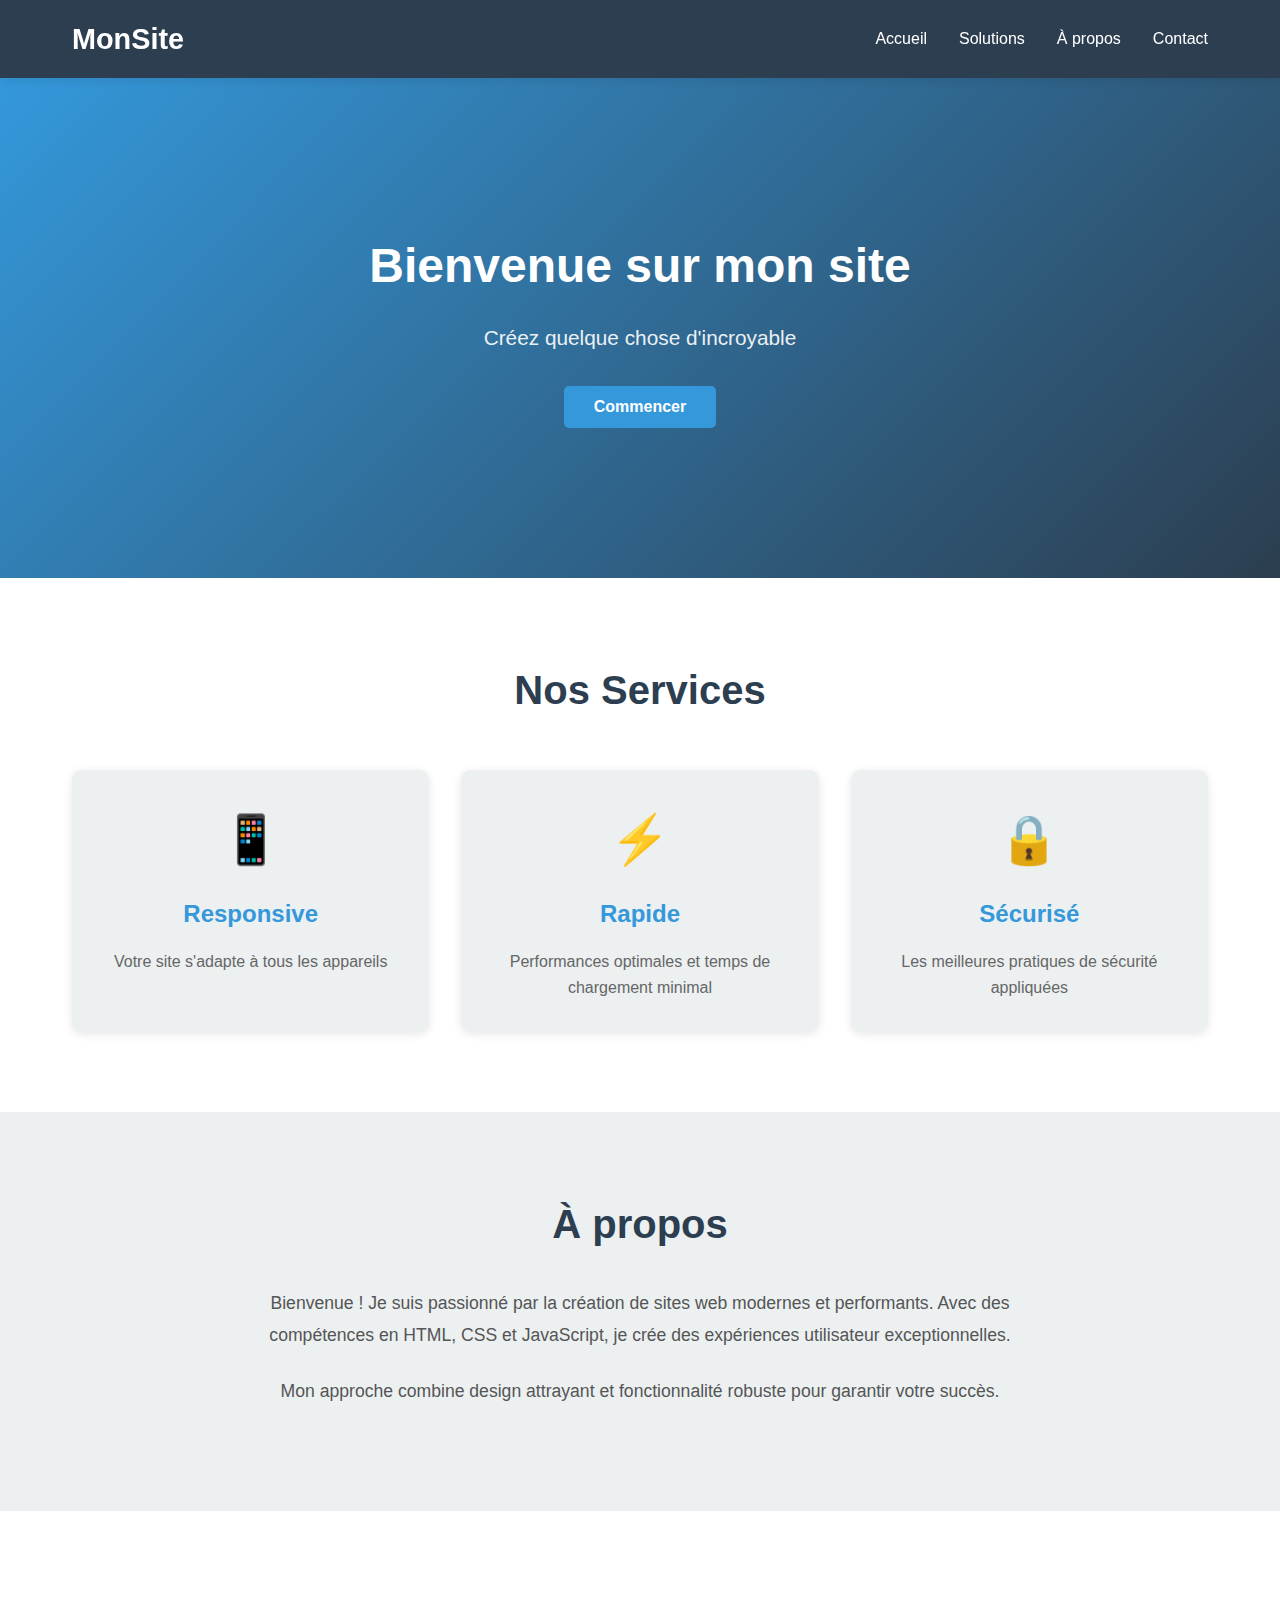
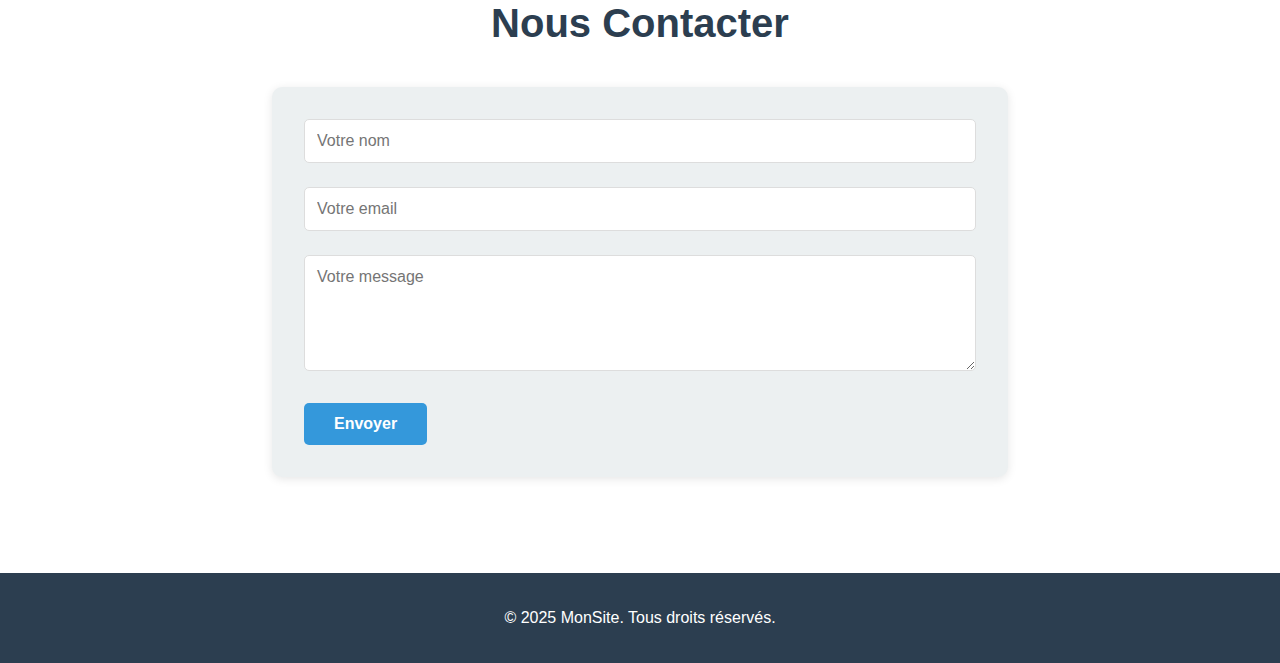
<file: index.html>
<!DOCTYPE html>
<html lang="fr">
<head>
    <meta charset="UTF-8">
    <meta name="viewport" content="width=device-width, initial-scale=1.0">
    <title>Mon Site</title>
    <link rel="stylesheet" href="styles.css">
</head>
<body>
    <!-- En-tête -->
    <header class="header">
        <nav class="navbar">
            <div class="logo">MonSite</div>
            <ul class="nav-menu">
                <li><a href="index.html" class="nav-link">Accueil</a></li>
                <li><a href="solutions.html" class="nav-link">Solutions</a></li>
                <li><a href="#apropos" class="nav-link">À propos</a></li>
                <li><a href="#contact" class="nav-link">Contact</a></li>
            </ul>
        </nav>
    </header>

    <!-- Section Héro -->
    <section id="accueil" class="hero">
        <div class="hero-content">
            <h1 class="hero-title">Bienvenue sur mon site</h1>
            <p class="hero-subtitle">Créez quelque chose d'incroyable</p>
            <button class="btn btn-primary" id="cta-button">Commencer</button>
        </div>
    </section>

    <!-- Section Services -->
    <section id="services" class="services">
        <h2>Nos Services</h2>
        <div class="services-grid">
            <div class="card">
                <div class="card-icon">📱</div>
                <h3>Responsive</h3>
                <p>Votre site s'adapte à tous les appareils</p>
            </div>
            <div class="card">
                <div class="card-icon">⚡</div>
                <h3>Rapide</h3>
                <p>Performances optimales et temps de chargement minimal</p>
            </div>
            <div class="card">
                <div class="card-icon">🔒</div>
                <h3>Sécurisé</h3>
                <p>Les meilleures pratiques de sécurité appliquées</p>
            </div>
        </div>
    </section>

    <!-- Section À propos -->
    <section id="apropos" class="about">
        <div class="about-content">
            <h2>À propos</h2>
            <p>Bienvenue ! Je suis passionné par la création de sites web modernes et performants. 
            Avec des compétences en HTML, CSS et JavaScript, je crée des expériences utilisateur exceptionnelles.</p>
            <p>Mon approche combine design attrayant et fonctionnalité robuste pour garantir votre succès.</p>
        </div>
    </section>

    <!-- Section Contact -->
    <section id="contact" class="contact">
        <h2>Nous Contacter</h2>
        <form class="contact-form" id="contact-form">
            <div class="form-group">
                <input type="text" id="name" name="name" placeholder="Votre nom" required>
            </div>
            <div class="form-group">
                <input type="email" id="email" name="email" placeholder="Votre email" required>
            </div>
            <div class="form-group">
                <textarea id="message" name="message" placeholder="Votre message" rows="5" required></textarea>
            </div>
            <button type="submit" class="btn btn-primary">Envoyer</button>
        </form>
        <div id="form-status"></div>
    </section>

    <!-- Pied de page -->
    <footer class="footer">
        <p>&copy; 2025 MonSite. Tous droits réservés.</p>
    </footer>

    <script src="script.js"></script>
</body>
</html>
</file>
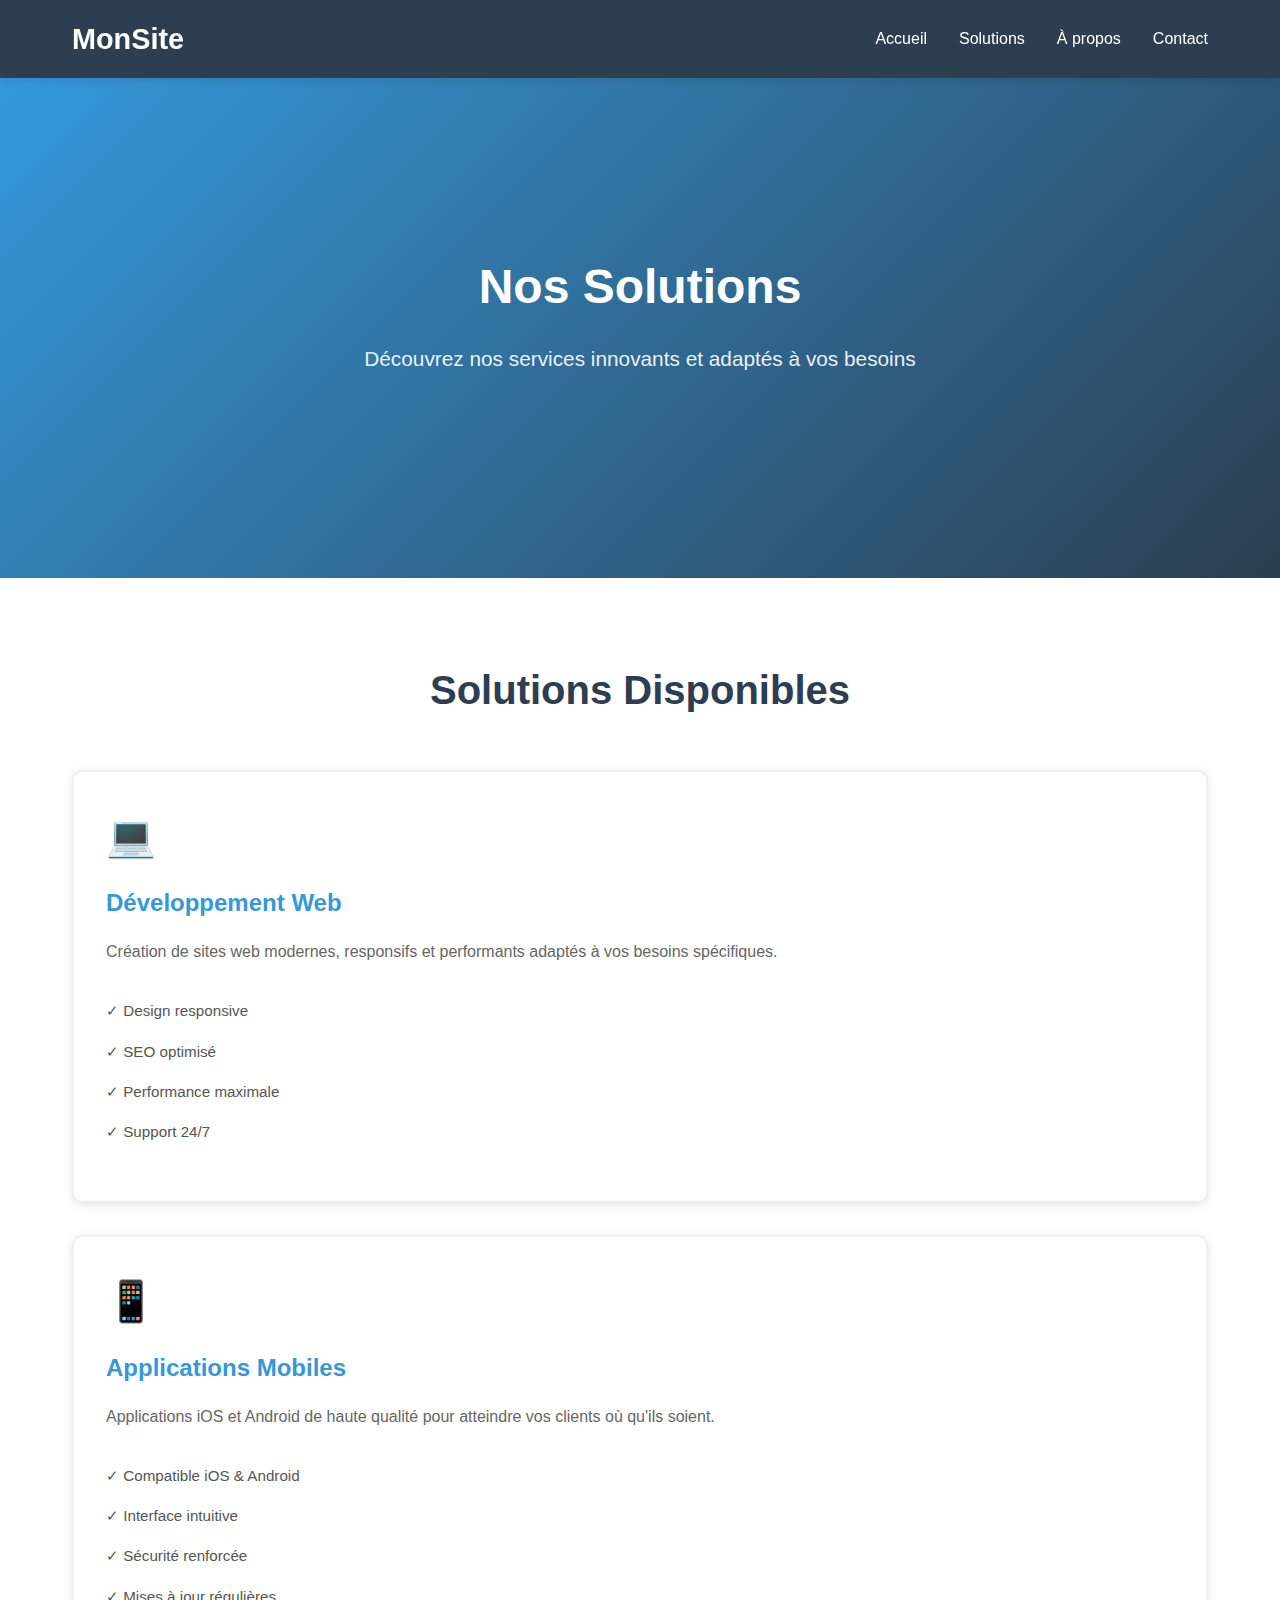
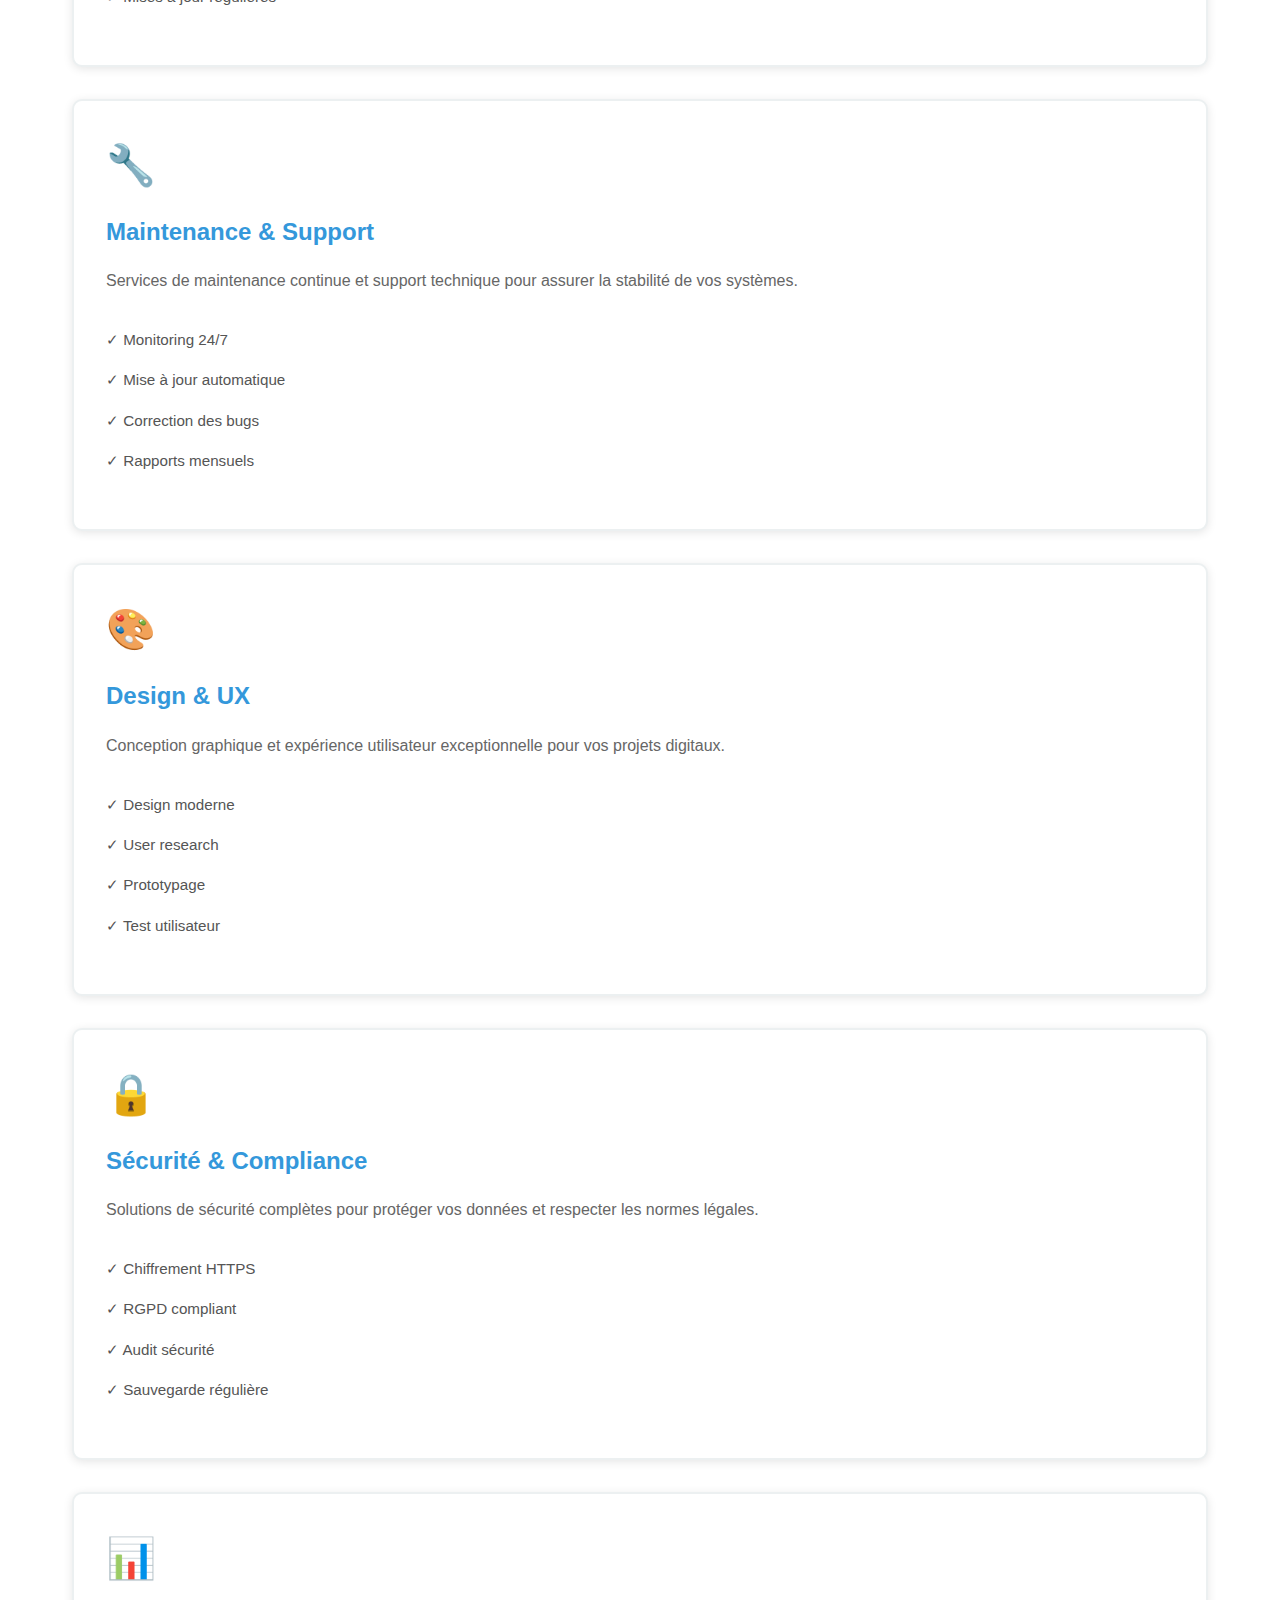
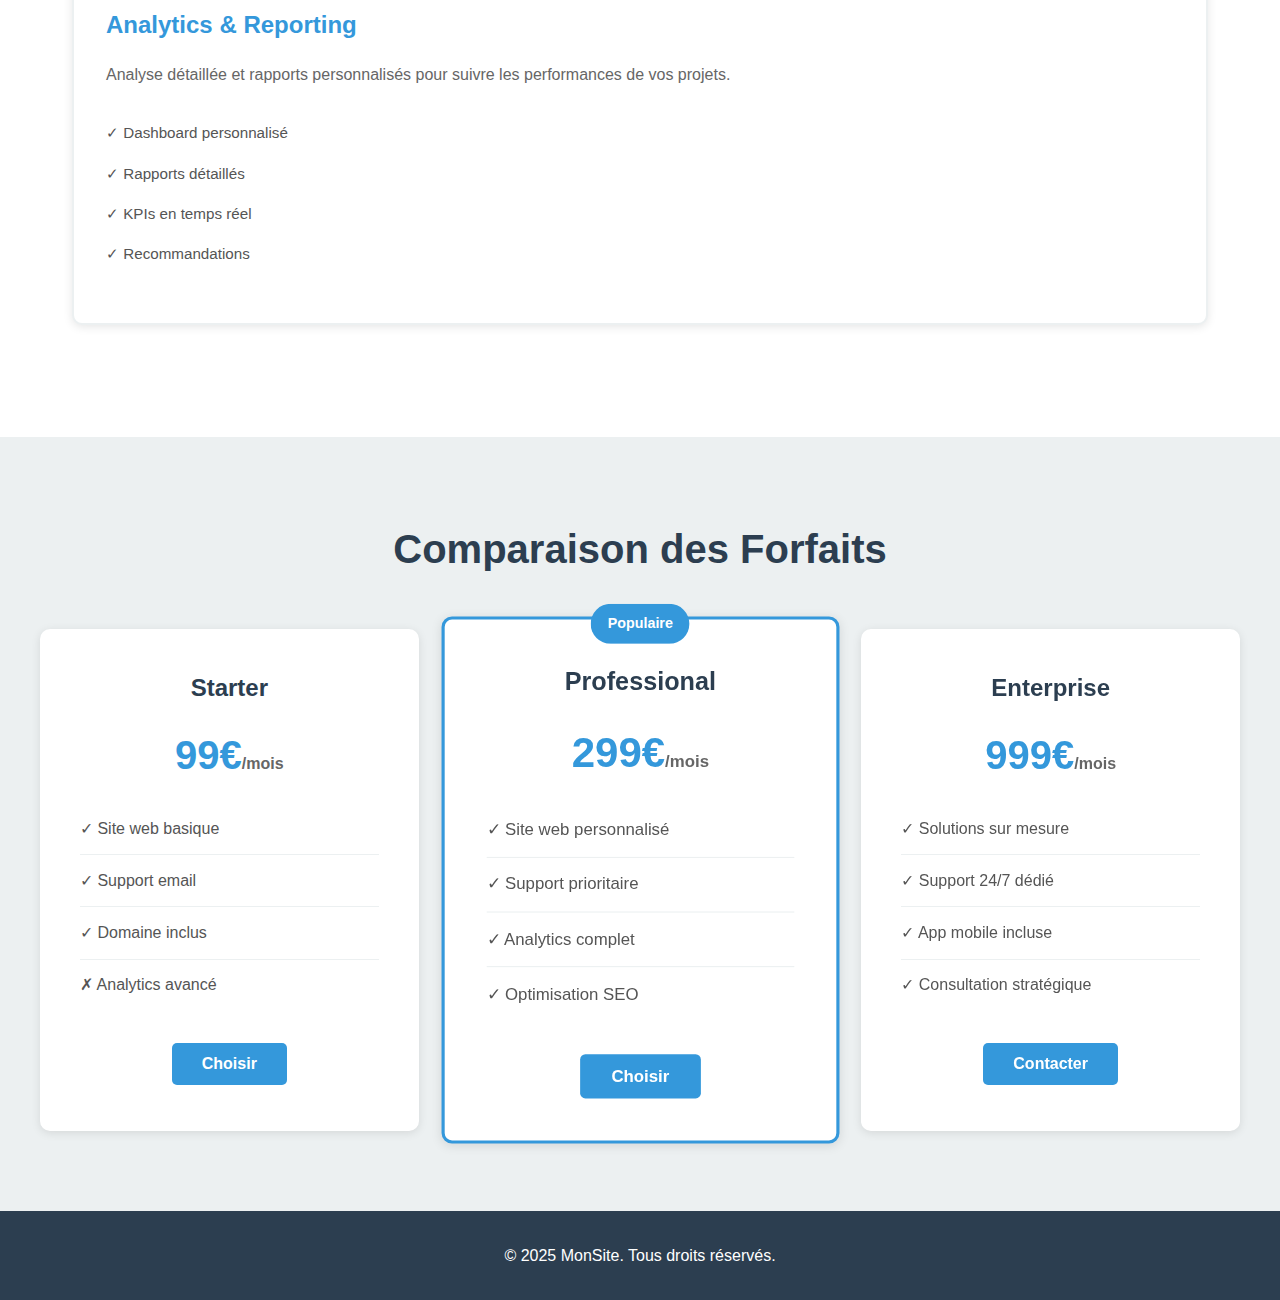
<file: solutions.html>
<!DOCTYPE html>
<html lang="fr">
<head>
    <meta charset="UTF-8">
    <meta name="viewport" content="width=device-width, initial-scale=1.0">
    <title>Solutions - Mon Site</title>
    <link rel="stylesheet" href="styles.css">
</head>
<body>
    <!-- En-tête -->
    <header class="header">
        <nav class="navbar">
            <div class="logo">MonSite</div>
            <ul class="nav-menu">
                <li><a href="index.html" class="nav-link">Accueil</a></li>
                <li><a href="solutions.html" class="nav-link active">Solutions</a></li>
                <li><a href="index.html#apropos" class="nav-link">À propos</a></li>
                <li><a href="index.html#contact" class="nav-link">Contact</a></li>
            </ul>
        </nav>
    </header>

    <!-- Section Héro pour Solutions -->
    <section class="hero">
        <div class="hero-content">
            <h1 class="hero-title">Nos Solutions</h1>
            <p class="hero-subtitle">Découvrez nos services innovants et adaptés à vos besoins</p>
        </div>
    </section>

    <!-- Section Solutions détaillées -->
    <section class="solutions-section">
        <div class="solutions-container">
            <h2>Solutions Disponibles</h2>

            <!-- Solution 1 -->
            <div class="solution-card">
                <div class="solution-icon">💻</div>
                <h3>Développement Web</h3>
                <p>Création de sites web modernes, responsifs et performants adaptés à vos besoins spécifiques.</p>
                <ul class="solution-features">
                    <li>✓ Design responsive</li>
                    <li>✓ SEO optimisé</li>
                    <li>✓ Performance maximale</li>
                    <li>✓ Support 24/7</li>
                </ul>
            </div>

            <!-- Solution 2 -->
            <div class="solution-card">
                <div class="solution-icon">📱</div>
                <h3>Applications Mobiles</h3>
                <p>Applications iOS et Android de haute qualité pour atteindre vos clients où qu'ils soient.</p>
                <ul class="solution-features">
                    <li>✓ Compatible iOS & Android</li>
                    <li>✓ Interface intuitive</li>
                    <li>✓ Sécurité renforcée</li>
                    <li>✓ Mises à jour régulières</li>
                </ul>
            </div>

            <!-- Solution 3 -->
            <div class="solution-card">
                <div class="solution-icon">🔧</div>
                <h3>Maintenance & Support</h3>
                <p>Services de maintenance continue et support technique pour assurer la stabilité de vos systèmes.</p>
                <ul class="solution-features">
                    <li>✓ Monitoring 24/7</li>
                    <li>✓ Mise à jour automatique</li>
                    <li>✓ Correction des bugs</li>
                    <li>✓ Rapports mensuels</li>
                </ul>
            </div>

            <!-- Solution 4 -->
            <div class="solution-card">
                <div class="solution-icon">🎨</div>
                <h3>Design & UX</h3>
                <p>Conception graphique et expérience utilisateur exceptionnelle pour vos projets digitaux.</p>
                <ul class="solution-features">
                    <li>✓ Design moderne</li>
                    <li>✓ User research</li>
                    <li>✓ Prototypage</li>
                    <li>✓ Test utilisateur</li>
                </ul>
            </div>

            <!-- Solution 5 -->
            <div class="solution-card">
                <div class="solution-icon">🔒</div>
                <h3>Sécurité & Compliance</h3>
                <p>Solutions de sécurité complètes pour protéger vos données et respecter les normes légales.</p>
                <ul class="solution-features">
                    <li>✓ Chiffrement HTTPS</li>
                    <li>✓ RGPD compliant</li>
                    <li>✓ Audit sécurité</li>
                    <li>✓ Sauvegarde régulière</li>
                </ul>
            </div>

            <!-- Solution 6 -->
            <div class="solution-card">
                <div class="solution-icon">📊</div>
                <h3>Analytics & Reporting</h3>
                <p>Analyse détaillée et rapports personnalisés pour suivre les performances de vos projets.</p>
                <ul class="solution-features">
                    <li>✓ Dashboard personnalisé</li>
                    <li>✓ Rapports détaillés</li>
                    <li>✓ KPIs en temps réel</li>
                    <li>✓ Recommandations</li>
                </ul>
            </div>
        </div>
    </section>

    <!-- Section Comparaison -->
    <section class="comparison">
        <h2>Comparaison des Forfaits</h2>
        <div class="pricing-grid">
            <div class="pricing-card">
                <h3>Starter</h3>
                <p class="price">99€<span>/mois</span></p>
                <ul>
                    <li>✓ Site web basique</li>
                    <li>✓ Support email</li>
                    <li>✓ Domaine inclus</li>
                    <li>✗ Analytics avancé</li>
                </ul>
                <button class="btn btn-primary">Choisir</button>
            </div>

            <div class="pricing-card featured">
                <div class="badge">Populaire</div>
                <h3>Professional</h3>
                <p class="price">299€<span>/mois</span></p>
                <ul>
                    <li>✓ Site web personnalisé</li>
                    <li>✓ Support prioritaire</li>
                    <li>✓ Analytics complet</li>
                    <li>✓ Optimisation SEO</li>
                </ul>
                <button class="btn btn-primary">Choisir</button>
            </div>

            <div class="pricing-card">
                <h3>Enterprise</h3>
                <p class="price">999€<span>/mois</span></p>
                <ul>
                    <li>✓ Solutions sur mesure</li>
                    <li>✓ Support 24/7 dédié</li>
                    <li>✓ App mobile incluse</li>
                    <li>✓ Consultation stratégique</li>
                </ul>
                <button class="btn btn-primary">Contacter</button>
            </div>
        </div>
    </section>

    <!-- Pied de page -->
    <footer class="footer">
        <p>&copy; 2025 MonSite. Tous droits réservés.</p>
    </footer>

    <script src="script.js"></script>
</body>
</html>
</file>
<file: styles.css>
/* Variables */
:root {
    --primary-color: #3498db;
    --secondary-color: #2c3e50;
    --accent-color: #e74c3c;
    --text-color: #333;
    --light-bg: #ecf0f1;
    --white: #ffffff;
    --shadow: 0 2px 10px rgba(0, 0, 0, 0.1);
    --transition: all 0.3s ease;
}

/* Réinitialisation */
* {
    margin: 0;
    padding: 0;
    box-sizing: border-box;
}

html {
    scroll-behavior: smooth;
}

body {
    font-family: 'Segoe UI', Tahoma, Geneva, Verdana, sans-serif;
    color: var(--text-color);
    line-height: 1.6;
    background-color: var(--white);
}

/* En-tête */
.header {
    background-color: var(--secondary-color);
    position: sticky;
    top: 0;
    z-index: 1000;
    box-shadow: var(--shadow);
}

.navbar {
    display: flex;
    justify-content: space-between;
    align-items: center;
    padding: 1rem 2rem;
    max-width: 1200px;
    margin: 0 auto;
}

.logo {
    font-size: 1.8rem;
    font-weight: bold;
    color: var(--white);
    text-decoration: none;
}

.nav-menu {
    display: flex;
    list-style: none;
    gap: 2rem;
}

.nav-link {
    color: var(--white);
    text-decoration: none;
    transition: var(--transition);
    font-weight: 500;
}

.nav-link:hover {
    color: var(--primary-color);
    border-bottom: 2px solid var(--primary-color);
}

/* Section Héro */
.hero {
    background: linear-gradient(135deg, var(--primary-color), var(--secondary-color));
    color: var(--white);
    padding: 100px 2rem;
    text-align: center;
    min-height: 500px;
    display: flex;
    align-items: center;
    justify-content: center;
}

.hero-content {
    max-width: 600px;
}

.hero-title {
    font-size: 3rem;
    margin-bottom: 1rem;
    animation: fadeInDown 0.8s ease;
}

.hero-subtitle {
    font-size: 1.3rem;
    margin-bottom: 2rem;
    opacity: 0.9;
    animation: fadeInUp 0.8s ease;
}

/* Boutons */
.btn {
    padding: 12px 30px;
    border: none;
    border-radius: 5px;
    font-size: 1rem;
    cursor: pointer;
    transition: var(--transition);
    font-weight: 600;
}

.btn-primary {
    background-color: var(--primary-color);
    color: var(--white);
}

.btn-primary:hover {
    background-color: #2980b9;
    transform: translateY(-2px);
    box-shadow: 0 4px 15px rgba(52, 152, 219, 0.4);
}

/* Section Services */
.services {
    padding: 80px 2rem;
    max-width: 1200px;
    margin: 0 auto;
    text-align: center;
}

.services h2 {
    font-size: 2.5rem;
    margin-bottom: 3rem;
    color: var(--secondary-color);
}

.services-grid {
    display: grid;
    grid-template-columns: repeat(auto-fit, minmax(300px, 1fr));
    gap: 2rem;
}

/* Carte */
.card {
    background-color: var(--light-bg);
    padding: 2rem;
    border-radius: 10px;
    box-shadow: var(--shadow);
    transition: var(--transition);
    cursor: pointer;
}

.card:hover {
    transform: translateY(-10px);
    box-shadow: 0 8px 20px rgba(0, 0, 0, 0.15);
    background-color: var(--white);
}

.card-icon {
    font-size: 3rem;
    margin-bottom: 1rem;
}

.card h3 {
    color: var(--primary-color);
    margin-bottom: 1rem;
    font-size: 1.5rem;
}

.card p {
    color: #666;
}

/* Section À propos */
.about {
    background-color: var(--light-bg);
    padding: 80px 2rem;
}

.about-content {
    max-width: 800px;
    margin: 0 auto;
    text-align: center;
}

.about h2 {
    font-size: 2.5rem;
    color: var(--secondary-color);
    margin-bottom: 2rem;
}

.about p {
    font-size: 1.1rem;
    line-height: 1.8;
    margin-bottom: 1.5rem;
    color: #555;
}

/* Section Contact */
.contact {
    padding: 80px 2rem;
    max-width: 800px;
    margin: 0 auto;
}

.contact h2 {
    font-size: 2.5rem;
    text-align: center;
    color: var(--secondary-color);
    margin-bottom: 2rem;
}

.contact-form {
    background-color: var(--light-bg);
    padding: 2rem;
    border-radius: 10px;
    box-shadow: var(--shadow);
}

.form-group {
    margin-bottom: 1.5rem;
}

.form-group input,
.form-group textarea {
    width: 100%;
    padding: 12px;
    border: 1px solid #ddd;
    border-radius: 5px;
    font-size: 1rem;
    font-family: inherit;
    transition: var(--transition);
}

.form-group input:focus,
.form-group textarea:focus {
    outline: none;
    border-color: var(--primary-color);
    box-shadow: 0 0 5px rgba(52, 152, 219, 0.3);
}

#form-status {
    margin-top: 1rem;
    text-align: center;
    font-weight: 600;
}

#form-status.success {
    color: #27ae60;
}

#form-status.error {
    color: var(--accent-color);
}

/* Pied de page */
.footer {
    background-color: var(--secondary-color);
    color: var(--white);
    text-align: center;
    padding: 2rem;
}

/* Section Solutions */
.solutions-section {
    padding: 80px 2rem;
    max-width: 1200px;
    margin: 0 auto;
}

.solutions-container h2 {
    font-size: 2.5rem;
    text-align: center;
    color: var(--secondary-color);
    margin-bottom: 3rem;
}

.solution-card {
    background: var(--white);
    border: 2px solid var(--light-bg);
    border-radius: 10px;
    padding: 2rem;
    margin-bottom: 2rem;
    transition: var(--transition);
    box-shadow: var(--shadow);
}

.solution-card:hover {
    border-color: var(--primary-color);
    box-shadow: 0 8px 20px rgba(52, 152, 219, 0.2);
    transform: translateY(-5px);
}

.solution-icon {
    font-size: 2.5rem;
    margin-bottom: 1rem;
}

.solution-card h3 {
    color: var(--primary-color);
    margin-bottom: 1rem;
    font-size: 1.5rem;
}

.solution-card p {
    color: #666;
    line-height: 1.8;
    margin-bottom: 1.5rem;
}

.solution-features {
    list-style: none;
    margin-bottom: 1rem;
}

.solution-features li {
    color: #555;
    padding: 0.5rem 0;
    font-size: 0.95rem;
}

/* Section Comparaison */
.comparison {
    background-color: var(--light-bg);
    padding: 80px 2rem;
}

.comparison h2 {
    font-size: 2.5rem;
    text-align: center;
    color: var(--secondary-color);
    margin-bottom: 3rem;
}

.pricing-grid {
    display: grid;
    grid-template-columns: repeat(auto-fit, minmax(300px, 1fr));
    gap: 2rem;
    max-width: 1200px;
    margin: 0 auto;
}

.pricing-card {
    background: var(--white);
    padding: 2.5rem;
    border-radius: 10px;
    box-shadow: var(--shadow);
    text-align: center;
    transition: var(--transition);
    position: relative;
}

.pricing-card:hover {
    transform: translateY(-10px);
    box-shadow: 0 10px 30px rgba(0, 0, 0, 0.15);
}

.pricing-card.featured {
    border: 3px solid var(--primary-color);
    transform: scale(1.05);
}

.pricing-card h3 {
    color: var(--secondary-color);
    font-size: 1.5rem;
    margin-bottom: 1rem;
}

.pricing-card .price {
    font-size: 2.5rem;
    color: var(--primary-color);
    margin-bottom: 1rem;
    font-weight: bold;
}

.pricing-card .price span {
    font-size: 1rem;
    color: #666;
}

.pricing-card ul {
    list-style: none;
    margin-bottom: 2rem;
    text-align: left;
}

.pricing-card li {
    padding: 0.8rem 0;
    border-bottom: 1px solid var(--light-bg);
    color: #555;
}

.pricing-card li:last-child {
    border-bottom: none;
}

.badge {
    position: absolute;
    top: -15px;
    left: 50%;
    transform: translateX(-50%);
    background-color: var(--primary-color);
    color: white;
    padding: 0.5rem 1rem;
    border-radius: 20px;
    font-size: 0.85rem;
    font-weight: bold;
}

/* Animations */
@keyframes fadeInDown {
    from {
        opacity: 0;
        transform: translateY(-20px);
    }
    to {
        opacity: 1;
        transform: translateY(0);
    }
}

@keyframes fadeInUp {
    from {
        opacity: 0;
        transform: translateY(20px);
    }
    to {
        opacity: 1;
        transform: translateY(0);
    }
}

/* Responsive */
@media (max-width: 768px) {
    .nav-menu {
        flex-direction: column;
        gap: 1rem;
    }

    .hero-title {
        font-size: 2rem;
    }

    .hero-subtitle {
        font-size: 1rem;
    }

    .services h2,
    .about h2,
    .contact h2 {
        font-size: 1.8rem;
    }

    .services-grid {
        grid-template-columns: 1fr;
    }
}
</file>
